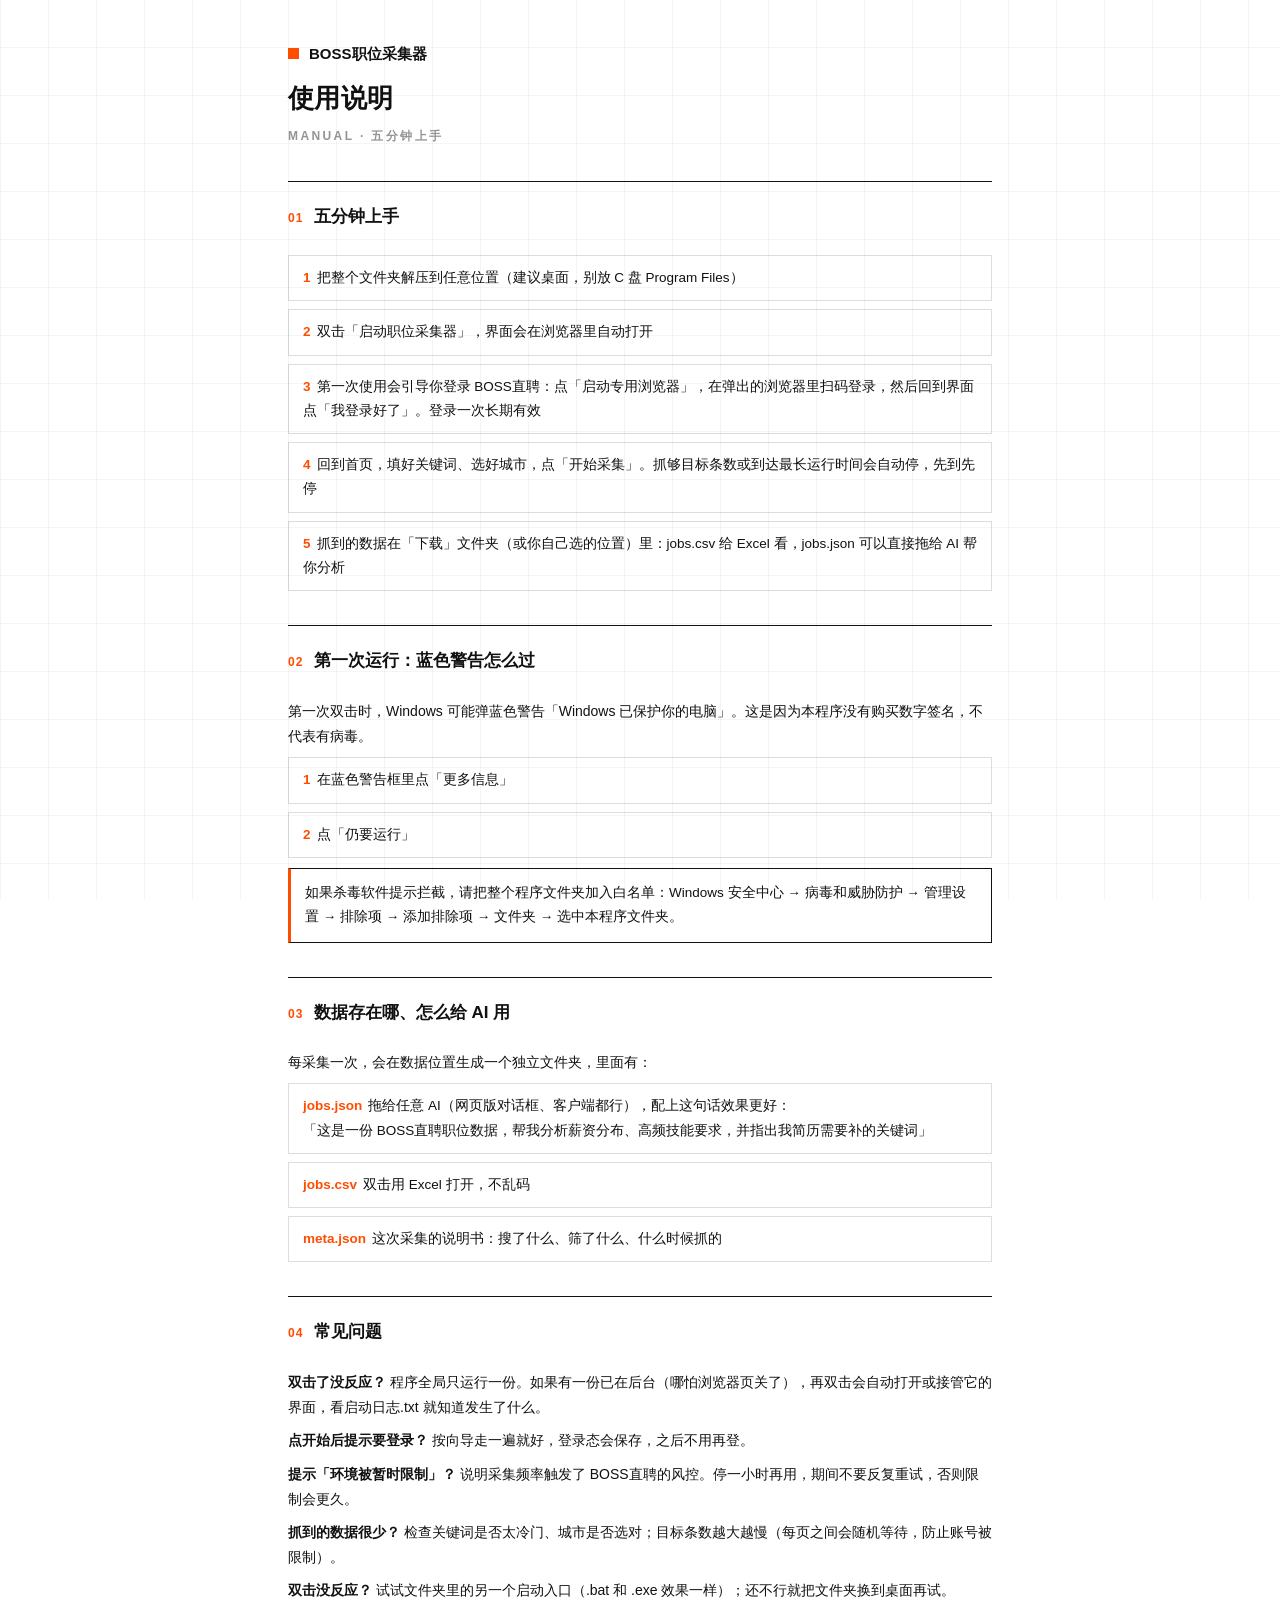
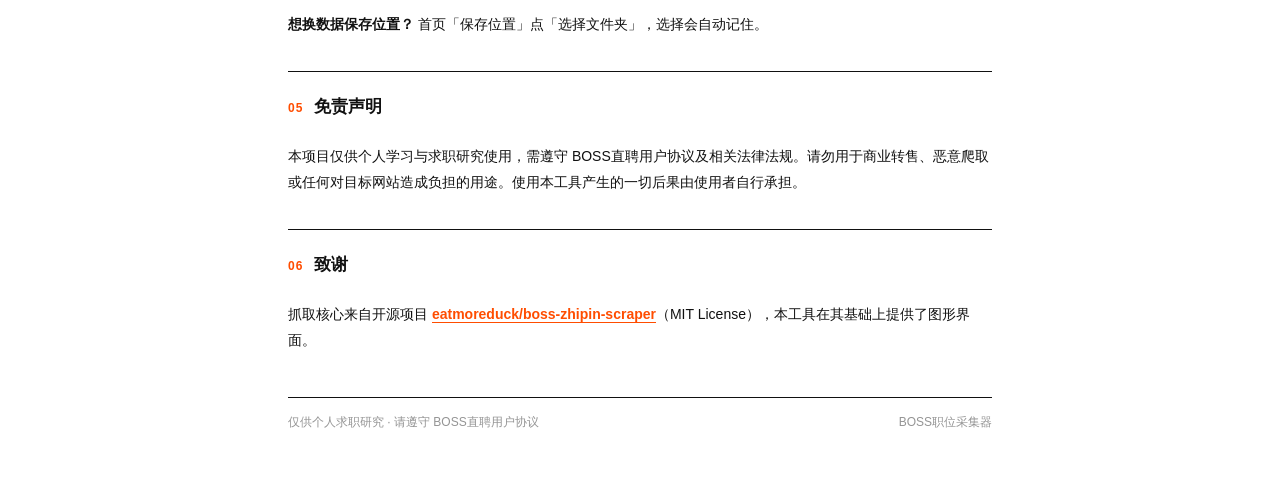
<file: gui/app/static/manual.html>
<!DOCTYPE html>
<html lang="zh-CN">
<head>
<meta charset="utf-8">
<link rel="icon" href="favicon.svg" type="image/svg+xml">
<link rel="alternate icon" href="favicon.ico">
<meta name="viewport" content="width=device-width, initial-scale=1">
<title>BOSS职位采集器 · 使用说明</title>
<style>
:root { --fg:#111111; --acc:#FF4D00; --hair:rgba(17,17,17,.14); --faint:rgba(17,17,17,.45); }
* { box-sizing:border-box; margin:0; padding:0; }
body { font-family:-apple-system,"Segoe UI","Helvetica Neue",Arial,"Microsoft YaHei","PingFang SC",sans-serif;
  color:var(--fg); line-height:1.8; background:#fff; position:relative; }
body::before { content:""; position:fixed; inset:0;
  background:linear-gradient(90deg,rgba(17,17,17,.045) 1px,transparent 1px),linear-gradient(0deg,rgba(17,17,17,.045) 1px,transparent 1px);
  background-size:48px 48px; pointer-events:none; }
.wrap { position:relative; max-width:760px; margin:0 auto; padding:40px 28px 56px; }
.brand { display:flex; align-items:center; gap:10px; font-size:15px; font-weight:800; margin-bottom:6px; }
.brand::before { content:""; width:11px; height:11px; background:var(--acc); }
h1 { font-size:26px; font-weight:800; letter-spacing:.01em; margin:8px 0 4px; }
.sub { font-size:12px; font-weight:600; letter-spacing:.2em; color:var(--faint); margin-bottom:22px; }
h2 { font-size:17px; font-weight:800; border-top:1px solid var(--fg); padding:20px 0 14px; margin-top:34px; }
h2 .no { color:var(--acc); font-size:12px; font-weight:800; letter-spacing:.1em; margin-right:10px; }
p { font-size:14px; margin:8px 0; }
.step { border:1px solid var(--hair); padding:10px 14px; margin:8px 0; font-size:13.5px; }
.step b { color:var(--acc); margin-right:6px; }
.warn { border:1px solid var(--fg); border-left:3px solid var(--acc); padding:12px 14px; margin:10px 0; font-size:13.5px; }
code { background:rgba(17,17,17,.06); padding:1px 6px; font-family:ui-monospace,Consolas,monospace; font-size:12.5px; }
a { color:var(--acc); font-weight:700; text-decoration:none; border-bottom:1px solid var(--acc); }
.foot { margin-top:44px; border-top:1px solid var(--fg); padding-top:14px; font-size:12px; color:var(--faint); display:flex; justify-content:space-between; gap:12px; flex-wrap:wrap; }
</style>
</head>
<body>
<div class="wrap">
  <div class="brand">BOSS职位采集器</div>
  <h1>使用说明</h1>
  <div class="sub">MANUAL · 五分钟上手</div>

  <h2><span class="no">01</span>五分钟上手</h2>
  <div class="step"><b>1</b>把整个文件夹解压到任意位置（建议桌面，别放 C 盘 Program Files）</div>
  <div class="step"><b>2</b>双击「启动职位采集器」，界面会在浏览器里自动打开</div>
  <div class="step"><b>3</b>第一次使用会引导你登录 BOSS直聘：点「启动专用浏览器」，在弹出的浏览器里扫码登录，然后回到界面点「我登录好了」。登录一次长期有效</div>
  <div class="step"><b>4</b>回到首页，填好关键词、选好城市，点「开始采集」。抓够目标条数或到达最长运行时间会自动停，先到先停</div>
  <div class="step"><b>5</b>抓到的数据在「下载」文件夹（或你自己选的位置）里：jobs.csv 给 Excel 看，jobs.json 可以直接拖给 AI 帮你分析</div>

  <h2><span class="no">02</span>第一次运行：蓝色警告怎么过</h2>
  <p>第一次双击时，Windows 可能弹蓝色警告「Windows 已保护你的电脑」。这是因为本程序没有购买数字签名，不代表有病毒。</p>
  <div class="step"><b>1</b>在蓝色警告框里点「更多信息」</div>
  <div class="step"><b>2</b>点「仍要运行」</div>
  <div class="warn">如果杀毒软件提示拦截，请把整个程序文件夹加入白名单：Windows 安全中心 → 病毒和威胁防护 → 管理设置 → 排除项 → 添加排除项 → 文件夹 → 选中本程序文件夹。</div>

  <h2><span class="no">03</span>数据存在哪、怎么给 AI 用</h2>
  <p>每采集一次，会在数据位置生成一个独立文件夹，里面有：</p>
  <div class="step"><b>jobs.json</b>拖给任意 AI（网页版对话框、客户端都行），配上这句话效果更好：<br>「这是一份 BOSS直聘职位数据，帮我分析薪资分布、高频技能要求，并指出我简历需要补的关键词」</div>
  <div class="step"><b>jobs.csv</b>双击用 Excel 打开，不乱码</div>
  <div class="step"><b>meta.json</b>这次采集的说明书：搜了什么、筛了什么、什么时候抓的</div>

  <h2><span class="no">04</span>常见问题</h2>
  <p><b>双击了没反应？</b> 程序全局只运行一份。如果有一份已在后台（哪怕浏览器页关了），再双击会自动打开或接管它的界面，看启动日志.txt 就知道发生了什么。</p>
  <p><b>点开始后提示要登录？</b> 按向导走一遍就好，登录态会保存，之后不用再登。</p>
  <p><b>提示「环境被暂时限制」？</b> 说明采集频率触发了 BOSS直聘的风控。停一小时再用，期间不要反复重试，否则限制会更久。</p>
  <p><b>抓到的数据很少？</b> 检查关键词是否太冷门、城市是否选对；目标条数越大越慢（每页之间会随机等待，防止账号被限制）。</p>
  <p><b>双击没反应？</b> 试试文件夹里的另一个启动入口（.bat 和 .exe 效果一样）；还不行就把文件夹换到桌面再试。</p>
  <p><b>想换数据保存位置？</b> 首页「保存位置」点「选择文件夹」，选择会自动记住。</p>

  <h2><span class="no">05</span>免责声明</h2>
  <p>本项目仅供个人学习与求职研究使用，需遵守 BOSS直聘用户协议及相关法律法规。请勿用于商业转售、恶意爬取或任何对目标网站造成负担的用途。使用本工具产生的一切后果由使用者自行承担。</p>

  <h2><span class="no">06</span>致谢</h2>
  <p>抓取核心来自开源项目 <a href="https://github.com/eatmoreduck/boss-zhipin-scraper">eatmoreduck/boss-zhipin-scraper</a>（MIT License），本工具在其基础上提供了图形界面。</p>

  <div class="foot"><span>仅供个人求职研究 · 请遵守 BOSS直聘用户协议</span><span>BOSS职位采集器</span></div>
</div>
</body>
</html>
</file>
